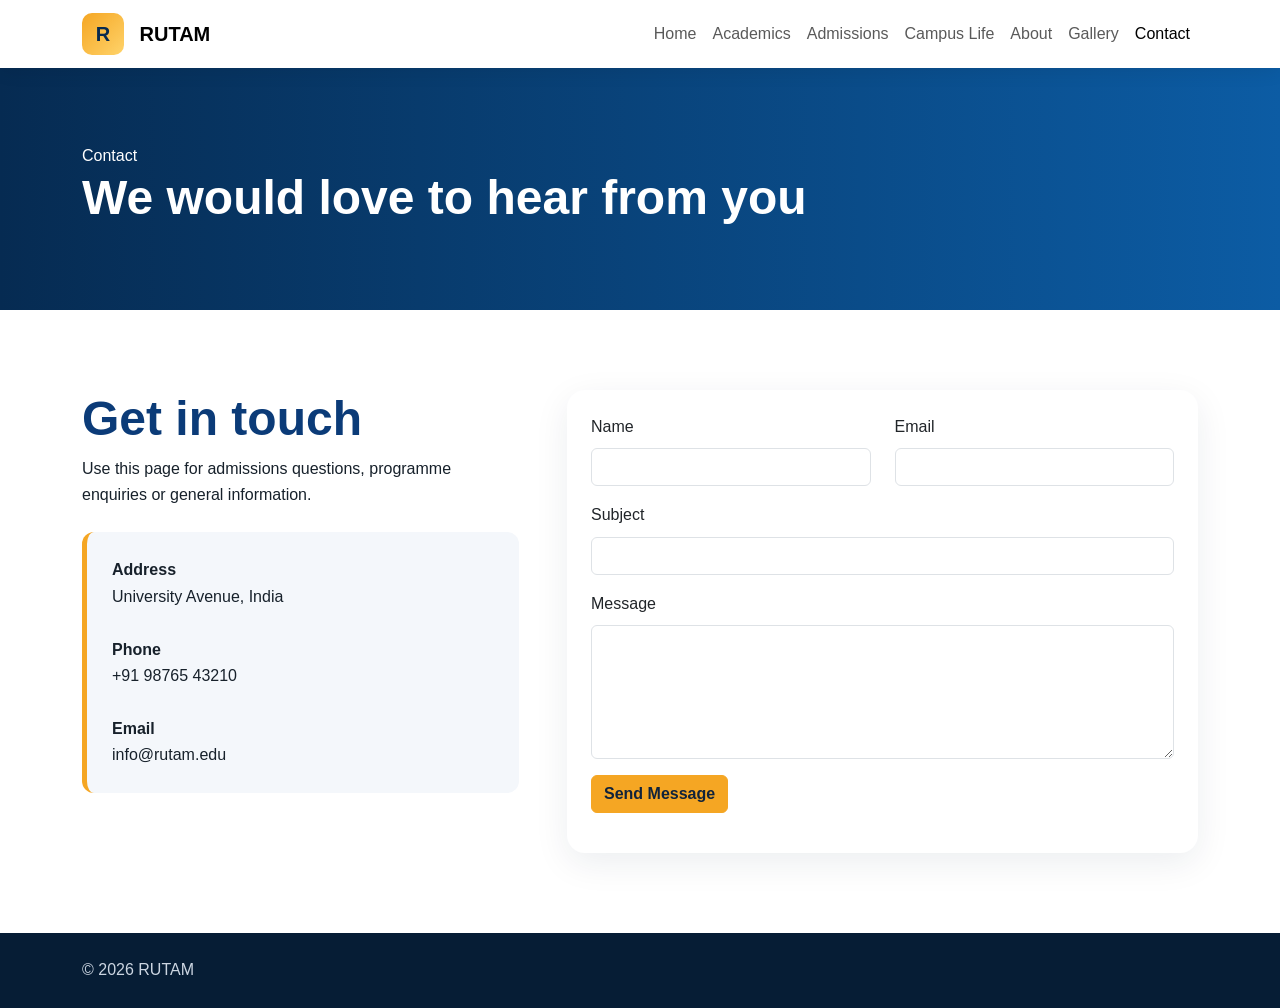
<file: RUTAM_University/contact.html>
<!DOCTYPE html>
<html lang="en">
 <head>
  <meta charset="utf-8"/>
  <meta content="width=device-width,initial-scale=1" name="viewport"/>
  <title>
   Contact | RUTAM
  </title>
  <link href="https://cdn.jsdelivr.net/npm/bootstrap@5.3.3/dist/css/bootstrap.min.css" rel="stylesheet"/>
  <link href="css/style.css" rel="stylesheet"/>
 </head>
 <body>
  <nav class="navbar navbar-expand-lg bg-white sticky-top">
   <div class="container">
    <a class="navbar-brand fw-bold" href="index.html">
     <span class="brand-mark">
      R
     </span>
     RUTAM
    </a>
    <button class="navbar-toggler" data-bs-target="#nav" data-bs-toggle="collapse">
     <span class="navbar-toggler-icon">
     </span>
    </button>
    <div class="collapse navbar-collapse" id="nav">
     <ul class="navbar-nav ms-auto">
      <li>
       <a class="nav-link" href="index.html">
        Home
       </a>
      </li>
      <li>
       <a class="nav-link" href="programs.html">
        Academics
       </a>
      </li>
      <li>
       <a class="nav-link" href="admissions.html">
        Admissions
       </a>
      </li>
      <li>
       <a class="nav-link" href="campus.html">
        Campus Life
       </a>
      </li>
      <li>
       <a class="nav-link" href="about.html">
        About
       </a>
      </li>
      <li>
       <a class="nav-link" href="gallery.html">
        Gallery
       </a>
      </li>
      <li>
       <a class="nav-link active" href="contact.html">
        Contact
       </a>
      </li>
     </ul>
    </div>
   </div>
  </nav>
  <header class="page-hero">
   <div class="container">
    <span class="eyebrow">
     Contact
    </span>
    <h1 class="display-5 fw-bold">
     We would love to hear from you
    </h1>
   </div>
  </header>
  <main class="section-pad">
   <div class="container">
    <div class="row g-5">
     <div class="col-lg-5">
      <h2 class="section-title">
       Get in touch
      </h2>
      <p>
       Use this page for admissions questions, programme enquiries or general information.
      </p>
      <div class="quote mt-4">
       <strong>
        Address
       </strong>
       <br/>
       University Avenue, India
       <br/>
       <br/>
       <strong>
        Phone
       </strong>
       <br/>
       +91 98765 43210
       <br/>
       <br/>
       <strong>
        Email
       </strong>
       <br/>
       info@rutam.edu
      </div>
     </div>
     <div class="col-lg-7">
      <div class="card contact-card p-4">
       <form id="enquiryForm" novalidate="">
        <div class="row">
         <div class="col-md-6 mb-3">
          <label class="form-label">
           Name
          </label>
          <input class="form-control" minlength="3" required=""/>
          <div class="invalid-feedback">
           Enter your name.
          </div>
         </div>
         <div class="col-md-6 mb-3">
          <label class="form-label">
           Email
          </label>
          <input class="form-control" required="" type="email"/>
          <div class="invalid-feedback">
           Enter a valid email.
          </div>
         </div>
        </div>
        <div class="mb-3">
         <label class="form-label">
          Subject
         </label>
         <input class="form-control" required=""/>
        </div>
        <div class="mb-3">
         <label class="form-label">
          Message
         </label>
         <textarea class="form-control" minlength="10" required="" rows="5"></textarea>
         <div class="invalid-feedback">
          Enter at least 10 characters.
         </div>
        </div>
        <button class="btn btn-brand" type="submit">
         Send Message
        </button>
        <div class="mt-3" id="formAlert">
        </div>
       </form>
      </div>
     </div>
    </div>
   </div>
  </main>
  <footer class="py-4">
   <div class="container">
    &copy;
    <span data-year="">
    </span>
    RUTAM
   </div>
  </footer>
  <script src="https://cdn.jsdelivr.net/npm/bootstrap@5.3.3/dist/js/bootstrap.bundle.min.js">
  </script>
  <script src="js/script.js">
  </script>
 </body>
</html>
</file>
<file: RUTAM_University/css/style.css>
:root{
    --brand:#0b3b78;
    --brand2:#0e65b7;
    --accent:#f5a623;
    --ink:#17212b;
    --muted:#64748b;
    --soft:#f4f7fb
}
body{
    font-family:Inter,Arial,Helvetica,sans-serif;
    color:var(--ink);
    line-height:1.65
}
.topbar{
    background:#07294f;
    color:#fff;
    font-size:.85rem
}
.navbar{
    box-shadow:0 3px 18px rgba(0,0,0,.08)
}
.brand-mark{
    width:42px;
    height:42px;
    border-radius:10px;
    background:linear-gradient(135deg,var(--accent),#ffd36a);
    color:#07294f;
    display:inline-flex;
    align-items:center;
    justify-content:center;
    font-weight:900;
    margin-right:10px
}
.hero{
    min-height:620px;
    background:linear-gradient(90deg,rgba(3,29,59,.92),rgba(3,29,59,.52)),url('../images/campus.jpg') center/cover;
    display:flex;
    align-items:center;
    color:#fff
}
.hero .eyebrow{
    letter-spacing:2px;
    text-transform:uppercase;
    color:#ffd36a;
    font-weight:700
}
.hero h1{
    font-size:clamp(2.7rem,6vw,5rem);
    line-height:1.05;
    font-weight:800
}
.btn-brand{
    background:var(--accent);
    border-color:var(--accent);
    color:#10233b;
    font-weight:700
}
.btn-brand:hover{
    background:#ffc04d;
    border-color:#ffc04d
}
.section-pad{
    padding:80px 0
}
.section-kicker{
    color:var(--brand2);
    font-weight:800;
    text-transform:uppercase;
    letter-spacing:1.5px
}
.section-title{
    font-weight:800;
    color:var(--brand);
    font-size:clamp(2rem,4vw,3rem)
}
.program-card,.facility-card,.stat-card{
    border:0;
    border-radius:18px;
    box-shadow:0 10px 35px rgba(15,39,67,.08);
    overflow:hidden;
    height:100%;
    transition:.25s
}
.program-card:hover,.facility-card:hover{
    transform:translateY(-7px);
    box-shadow:0 18px 45px rgba(15,39,67,.14)
}
.program-card img,.facility-card img{
    height:220px;
    object-fit:cover
}
.icon-circle{
    width:54px;
    height:54px;
    border-radius:50%;
    background:#eaf3ff;
    color:var(--brand2);
    display:flex;
    align-items:center;
    justify-content:center;
    font-size:1.4rem
}
.stats{
    background:var(--brand);
    color:#fff
}
.stat-card{
    background:rgba(255,255,255,.08);
    padding:28px;
    text-align:center;
    box-shadow:none
}
.stat-card h3{
    font-size:2.5rem;
    font-weight:800;
    color:#ffd36a
}
.split-img{
    width:100%;
    height:100%;
    min-height:430px;
    object-fit:cover;
    border-radius:22px
}
.quote{
    background:var(--soft);
    border-left:5px solid var(--accent);
    padding:25px;
    border-radius:12px
}
.page-hero{
    background:linear-gradient(90deg,#062b52,#0c5ca4);
    color:#fff;
    padding:75px 0
}
.gallery-img{
    height:280px;
    width:100%;
    object-fit:cover;
    border-radius:18px;
    transition:.25s
}
.gallery-img:hover{
    transform:scale(1.02)
}
.contact-card{
    border:0;
    border-radius:18px;
    box-shadow:0 10px 35px rgba(15,39,67,.08)
}
footer{
    background:#061d35;
    color:#cbd5e1
}
footer a{
    color:#e2e8f0;
    text-decoration:none
}
footer a:hover{
    color:#ffd36a
}
.badge-soft{
    background:#e8f2ff;
    color:var(--brand2)
}
.table thead{
    background:var(--brand);
    color:#fff
}
.form-control:focus,.form-select:focus{
    border-color:#4b9ae8;
    box-shadow:0 0 0 .2rem rgba(14,101,183,.12)
}
@media(max-width:991px){
    .hero{
        min-height:540px
    }
    .topbar{
        display:none
    }
}
</file>
